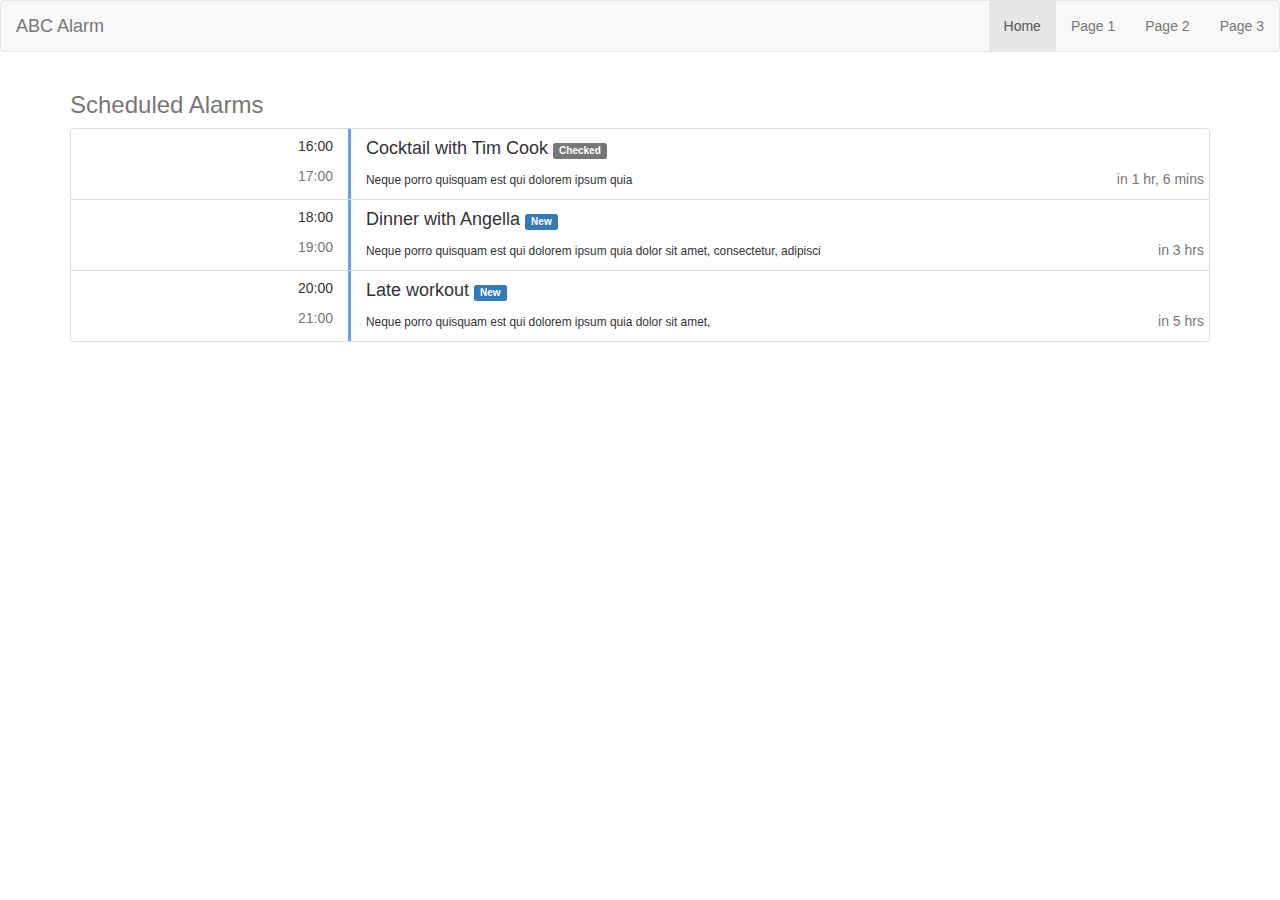
<file: webapp/static/alarm_view.html>
<!DOCTYPE html>
<html lang="en">
<head>
    <meta charset="UTF-8">
    <meta name="viewport" content="width=device-width, initial-scale=1.0">
    <meta http-equiv="X-UA-Compatible" content="ie=edge">
    <title>Document</title>
    <!-- Latest compiled and minified CSS -->
    <link rel="stylesheet" href="https://maxcdn.bootstrapcdn.com/bootstrap/3.3.7/css/bootstrap.min.css">

    <!-- jQuery library -->
    <script src="https://ajax.googleapis.com/ajax/libs/jquery/3.3.1/jquery.min.js"></script>

    <!-- Latest compiled JavaScript -->
    <script src="https://maxcdn.bootstrapcdn.com/bootstrap/3.3.7/js/bootstrap.min.js"></script>
</head>
<body>
    <nav class="navbar navbar-default">
        <div class="container-fluid">
          <div class="navbar-header">
            <a class="navbar-brand" href="#">ABC Alarm</a>
          </div>
          <ul class="nav navbar-nav navbar-right">
            <li class="active"><a href="#">Home</a></li>
            <li><a href="#">Page 1</a></li>
            <li><a href="#">Page 2</a></li>
            <li><a href="#">Page 3</a></li>
          </ul>
        </div>
      </nav>
      <div class="container p-lg">
          <h3 class="text-muted">Scheduled Alarms</h3>
        <ul class="list-group">
            <li class="list-group-item" style="padding: 0px;">
                <div class="row">
                    <div class="col-lg-3 col-xs-3">
                        <h5 class=""><span class="pull-right">16:00</span></h5>
                        </br>
                        <h5 class="text-muted"><span class="pull-right">17:00</span></h5>
                    </div>
                    <div class="col-lg-9 col-xs-9" style="border-left: 3px solid #659df7;">
                        <h4>Cocktail with Tim Cook <span class="label label-default" style="font-size: 10px;">Checked</span></h4>
                        <small>Neque porro quisquam est qui dolorem ipsum quia</small>
                        <p class="text-muted pull-right" style="margin-right: 5px;">in 1 hr, 6 mins</p>
                    </div>
                </div>
            </li>
            <li class="list-group-item" style="padding: 0px;">
                <div class="row">
                    <div class="col-lg-3 col-xs-3">
                        <h5 class=""><span class="pull-right">18:00</span></h5>
                        </br>
                        <h5 class="text-muted"><span class="pull-right">19:00</span></h5>
                    </div>
                    <div class="col-lg-9 col-xs-9" style="border-left: 3px solid #659df7;">
                        <h4>Dinner with Angella <span class="label label-primary" style="font-size: 10px;">New</span></h4>
                        <small>Neque porro quisquam est qui dolorem ipsum quia dolor sit amet, consectetur, adipisci </small>
                        <p class="text-muted pull-right" style="margin-right: 5px;">in 3 hrs</p>
                    </div>
                </div>
            </li> 
            <li class="list-group-item" style="padding: 0px;">
                <div class="row">
                    <div class="col-lg-3 col-xs-3">
                        <h5 class=""><span class="pull-right">20:00</span></h5>
                        </br>
                        <h5 class="text-muted"><span class="pull-right">21:00</span></h5>
                    </div>
                    <div class="col-lg-9 col-xs-9" style="border-left: 3px solid #659df7;">
                        <h4>Late workout <span class="label label-primary" style="font-size: 10px;">New</span></h4>
                        <small>Neque porro quisquam est qui dolorem ipsum quia dolor sit amet, </small>
                        <p class="text-muted pull-right" style="margin-right: 5px;">in 5 hrs</p>
                    </div>
                </div>
            </li> 
          </ul>
      </div>
</body>
</html>
</file>
